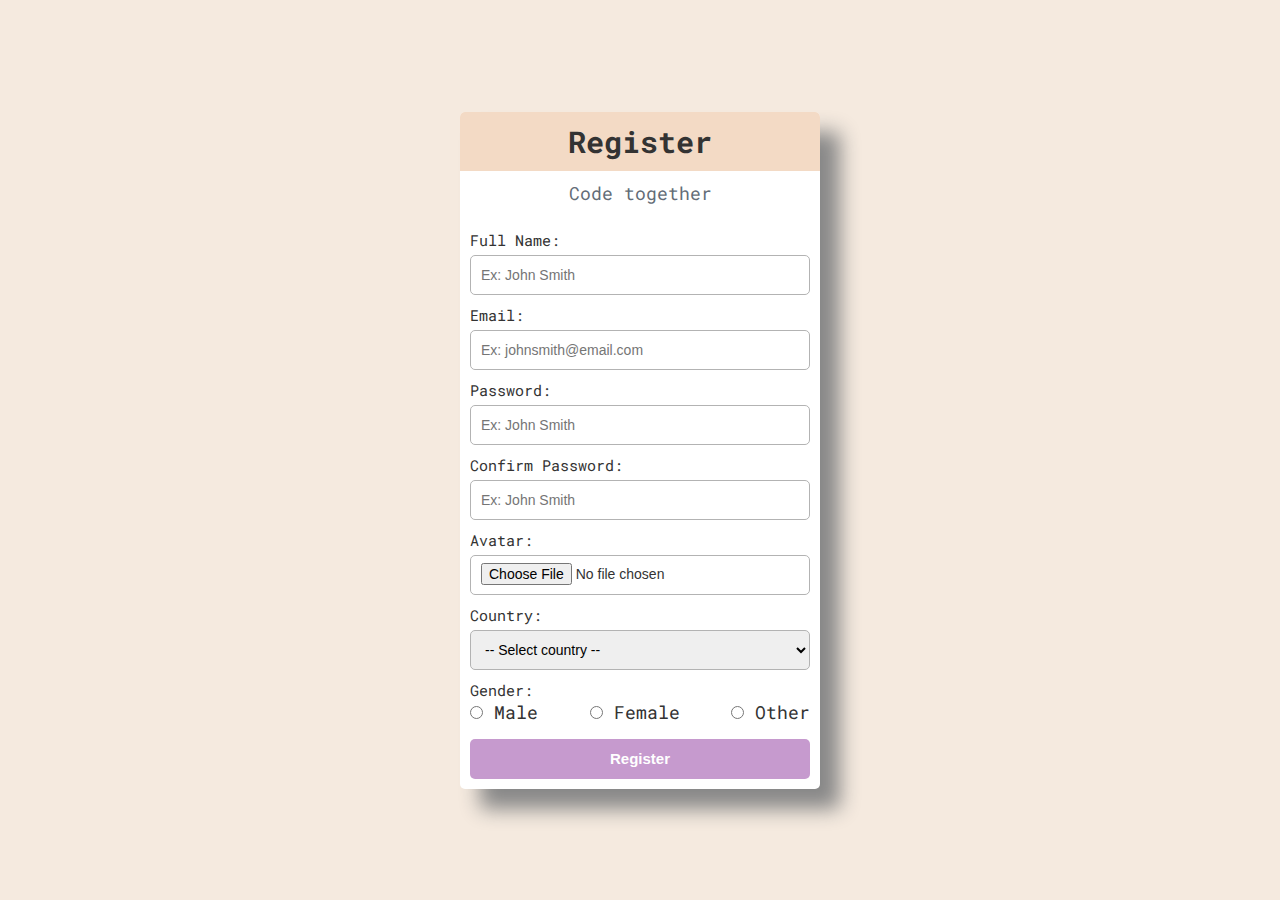
<file: example1/index.html>
<!DOCTYPE html>
<html lang="en">
  <head>
    <meta charset="UTF-8" />
    <meta http-equiv="X-UA-Compatible" content="IE=edge" />
    <meta name="viewport" content="width=device-width, initial-scale=1.0" />
    <title>Document</title>
    <link rel="stylesheet" href="style.css" />
  </head>

  <body>
    <div class="main">
      <form action="" method="post" class="form" id="myForm" novalidate>
        <h3 class="heading">Register</h3>
        <p class="desc">Code together</p>

        <div class="form-group">
          <label for="fullname" class="form-label">Full Name:</label>
          <input
            type="text"
            id="fullname"
            name="fullname"
            placeholder="Ex: John Smith"
            class="form-control"
            required
          />
          <span class="form-message"></span>
        </div>

        <div class="form-group">
          <label for="email" class="form-label">Email:</label>
          <input
            type="text"
            id="email"
            name="email"
            placeholder="Ex: johnsmith@email.com"
            class="form-control"
            required
          />
          <span class="form-message"></span>
        </div>

        <div class="form-group">
          <label for="password" class="form-label">Password:</label>
          <input
            type="password"
            id="password"
            name="password"
            placeholder="Ex: John Smith"
            class="form-control"
            required
          />
          <span class="form-message"></span>
        </div>

        <div class="form-group">
          <label for="password-confirmation" class="form-label"
            >Confirm Password:</label
          >
          <input
            type="password"
            id="password-confirmation"
            name="password-confirmation"
            placeholder="Ex: John Smith"
            class="form-control"
            required
          />
          <span class="form-message"></span>
        </div>

        <div class="form-group">
          <label for="avatar" class="form-label">Avatar:</label>
          <input
            type="file"
            id="avatar"
            name="avatar"
            class="form-control"
            required
          />
          <span class="form-message"></span>
        </div>

        <div class="form-group">
          <label for="country" class="form-label">Country:</label>
          <select name="country" id="country" class="form-control">
            <option value="">-- Select country --</option>
            <option value="Vietnam">Vietnam</option>
            <option value="Canada">Canada</option>
            <option value="Japan">Japan</option>
          </select>
          <span class="form-message"></span>
        </div>

        <div class="form-group">
          <label for="gender" class="form-label">Gender:</label>
          <div class="form-genders">
            <div class="form-genders__item">
              <input type="radio" name="gender" value="male" id="male" />
              <label for="male">Male</label>
            </div>
            <div class="form-genders__item">
              <input type="radio" name="gender" value="female" id="female" />
              <label for="female">Female</label>
            </div>
            <div class="form-genders__item">
              <input type="radio" name="gender" value="other" id="other" />
              <label for="other">Other</label>
            </div>
          </div>
          <span class="form-message"></span>
        </div>

        <div class="form-group">
          <button class="form-submit">Register</button>
        </div>
      </form>
    </div>

    <script src="validatior.js"></script>
    <script>
      Validator({
        form: "#myForm",
        formGroup: ".form-group",
        formMessage: ".form-message",
        rules: [
          Validator.isRequired("#fullname"),
          Validator.isRequired("#email"),
          Validator.isEmail("#email"),
          Validator.isRequired("#password"),
          Validator.minLength("#password", 6),
          Validator.isRequired("#password-confirmation"),
          Validator.isConfirmed(
            "#password-confirmation",
            "#password",
            "Passwords are not matching"
          ),
          Validator.isRequired("#avatar"),
          Validator.isRequired("#country"),
          Validator.isRequired("input[name='gender']"),
        ],
        onSubmit: function (data) {
          console.log(data);
        },
      });
    </script>
  </body>
</html>
</file>
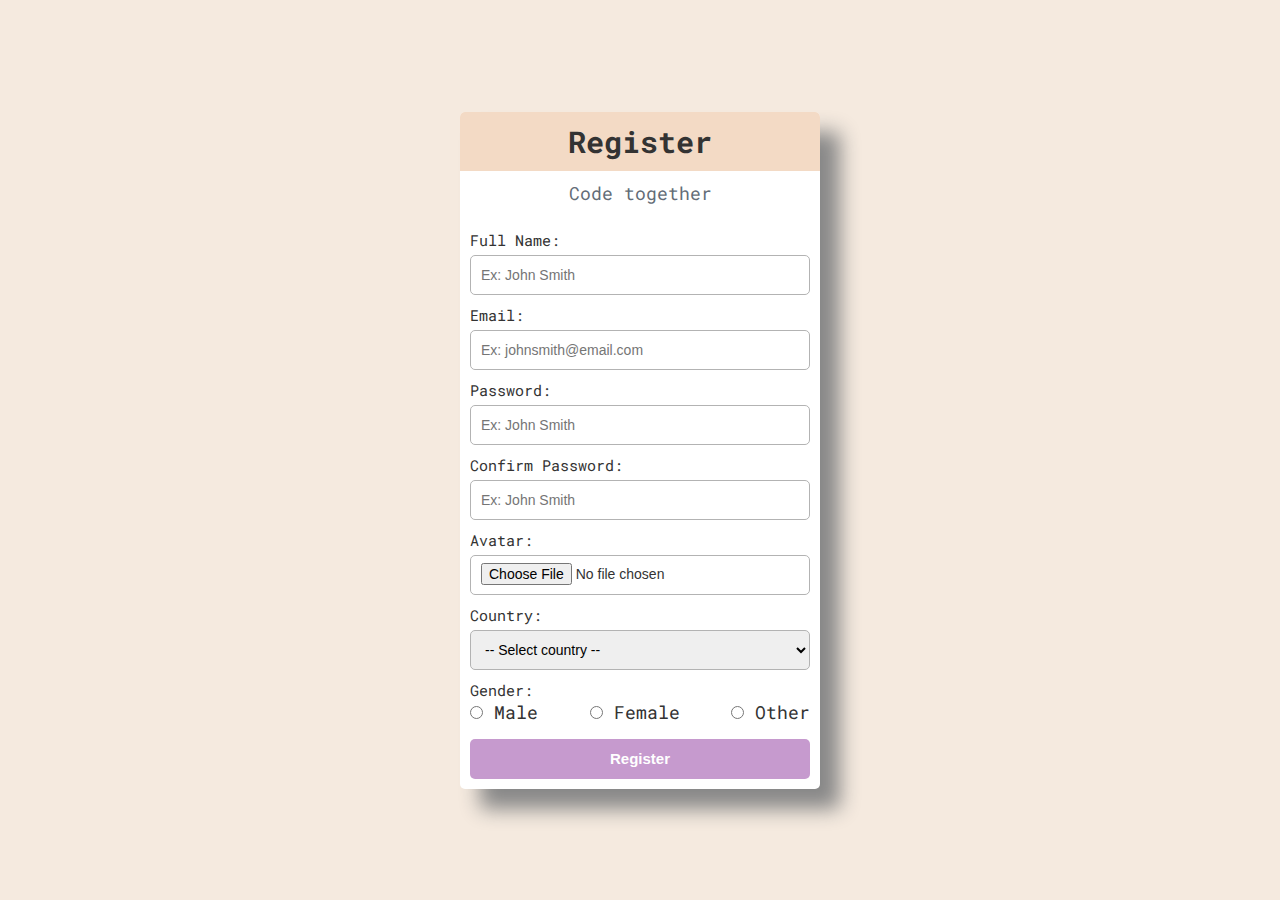
<file: example2/index.html>
<!DOCTYPE html>
<html lang="en">
  <head>
    <meta charset="UTF-8" />
    <meta http-equiv="X-UA-Compatible" content="IE=edge" />
    <meta name="viewport" content="width=device-width, initial-scale=1.0" />
    <title>Document</title>
    <link rel="stylesheet" href="style.css" />
  </head>

  <body>
    <div class="main">
      <form action="" method="post" class="form" id="myForm" novalidate>
        <h3 class="heading">Register</h3>
        <p class="desc">Code together</p>

        <div class="form-group">
          <label for="fullname" class="form-label">Full Name:</label>
          <input
            type="text"
            id="fullname"
            name="fullname"
            placeholder="Ex: John Smith"
            class="form-control"
            rules="required"
          />
          <span class="form-message"></span>
        </div>

        <div class="form-group">
          <label for="email" class="form-label">Email:</label>
          <input
            type="text"
            id="email"
            name="email"
            placeholder="Ex: johnsmith@email.com"
            class="form-control"
            rules="required|email"
          />
          <span class="form-message"></span>
        </div>

        <div class="form-group">
          <label for="password" class="form-label">Password:</label>
          <input
            type="password"
            id="password"
            name="password"
            placeholder="Ex: John Smith"
            class="form-control"
            rules="required|min:6"
          />
          <span class="form-message"></span>
        </div>

        <div class="form-group">
          <label for="password-confirmation" class="form-label"
            >Confirm Password:</label
          >
          <input
            type="password"
            id="password-confirmation"
            name="password-confirmation"
            placeholder="Ex: John Smith"
            class="form-control"
            rules="required|confirmation:#password"
          />
          <span class="form-message"></span>
        </div>

        <div class="form-group">
          <label for="avatar" class="form-label">Avatar:</label>
          <input
            type="file"
            id="avatar"
            name="avatar"
            class="form-control"
            rules="required"
          />
          <span class="form-message"></span>
        </div>

        <div class="form-group">
          <label for="country" class="form-label">Country:</label>
          <select
            name="country"
            id="country"
            class="form-control"
            rules="required"
          >
            <option value="">-- Select country --</option>
            <option value="Vietnam">Vietnam</option>
            <option value="Canada">Canada</option>
            <option value="Japan">Japan</option>
          </select>
          <span class="form-message"></span>
        </div>

        <div class="form-group">
          <label for="gender" class="form-label">Gender:</label>
          <div class="form-genders">
            <div class="form-genders__item">
              <input
                type="radio"
                name="gender"
                value="male"
                id="male"
                rules="required"
              />
              <label for="male">Male</label>
            </div>
            <div class="form-genders__item">
              <input
                type="radio"
                name="gender"
                value="female"
                id="female"
                rules="required"
              />
              <label for="female">Female</label>
            </div>
            <div class="form-genders__item">
              <input
                type="radio"
                name="gender"
                value="other"
                id="other"
                rules="required"
              />
              <label for="other">Other</label>
            </div>
          </div>
          <span class="form-message"></span>
        </div>

        <div class="form-group">
          <button class="form-submit">Register</button>
        </div>
      </form>
    </div>

    <script src="validatior.js"></script>
    <script>
      let myValidator = new Validator("#myForm");
      myValidator.onSubmit = (data) => {
        console.log(data);
      };
    </script>
  </body>
</html>
</file>
<file: example1/style.css>
@import url("https://fonts.googleapis.com/css2?family=Roboto+Mono:wght@300;400;500&display=swap");
* {
  padding: 0;
  margin: 0;
  box-sizing: border-box;
}

html {
  color: #333;
  font-family: "Roboto Mono", monospace;
  font-size: 62.5%;
}

body {
  display: flex;
  align-items: center;
  min-height: 100vh;
  background-color: #f5eadf;
}

.main {
  margin: auto;
}

.form {
  width: 360px;
  min-height: 100px;
  text-align: center;
  font-size: 1.8rem;
  background-color: #fff;
  border-radius: 5px;
  box-shadow: 20px 20px 20px #888;
  overflow: hidden;
}

.form .heading {
  background-color: #f3dac5;
  padding: 10px 0 10px 0;
  font-size: 3rem;
}

.form .desc {
  padding: 10px 0;
  color: #636d77;
  margin-bottom: 15px;
}

.form-group {
  text-align: left;
  padding: 0 10px;
  margin-bottom: 10px;
}

.form-label {
  display: block;
  font-size: 1.5rem;
}

.form-control,
.form-submit {
  width: 100%;
  height: 40px;
  padding: 0 12px;
  margin-top: 5px;
  border-radius: 5px;
  outline: none;
  border: none;
}

.form-control {
  border: 1px solid #b3b3b3;
  font-size: 1.4rem;
  padding: 7px 10px;
}

.form-control:hover {
  border-color: #5ac3ca;
}

.form-submit {
  background-color: #c69ace;
  color: #fff;
  font-weight: 600;
  font-size: 1.5rem;
}

.form-submit:hover {
  background-color: #9f85c3;
}

.form-group.invalid .form-control {
  border-color: #f33a58;
}

.form-group.invalid .form-message {
  color: #f33a58;
  font-size: 1.5rem;
}

.form-group .form-genders {
  display: flex;
  justify-content: space-between;
  align-items: center;
}
</file>
<file: example2/style.css>
@import url("https://fonts.googleapis.com/css2?family=Roboto+Mono:wght@300;400;500&display=swap");
* {
  padding: 0;
  margin: 0;
  box-sizing: border-box;
}

html {
  color: #333;
  font-family: "Roboto Mono", monospace;
  font-size: 62.5%;
}

body {
  display: flex;
  align-items: center;
  min-height: 100vh;
  background-color: #f5eadf;
}

.main {
  margin: auto;
}

.form {
  width: 360px;
  min-height: 100px;
  text-align: center;
  font-size: 1.8rem;
  background-color: #fff;
  border-radius: 5px;
  box-shadow: 20px 20px 20px #888;
  overflow: hidden;
}

.form .heading {
  background-color: #f3dac5;
  padding: 10px 0 10px 0;
  font-size: 3rem;
}

.form .desc {
  padding: 10px 0;
  color: #636d77;
  margin-bottom: 15px;
}

.form-group {
  text-align: left;
  padding: 0 10px;
  margin-bottom: 10px;
}

.form-label {
  display: block;
  font-size: 1.5rem;
}

.form-control,
.form-submit {
  width: 100%;
  height: 40px;
  padding: 0 12px;
  margin-top: 5px;
  border-radius: 5px;
  outline: none;
  border: none;
}

.form-control {
  border: 1px solid #b3b3b3;
  font-size: 1.4rem;
  padding: 7px 10px;
}

.form-control:hover {
  border-color: #5ac3ca;
}

.form-submit {
  background-color: #c69ace;
  color: #fff;
  font-weight: 600;
  font-size: 1.5rem;
}

.form-submit:hover {
  background-color: #9f85c3;
}

.form-group.invalid .form-control {
  border-color: #f33a58;
}

.form-group.invalid .form-message {
  color: #f33a58;
  font-size: 1.5rem;
}

.form-group .form-genders {
  display: flex;
  justify-content: space-between;
  align-items: center;
}
</file>
